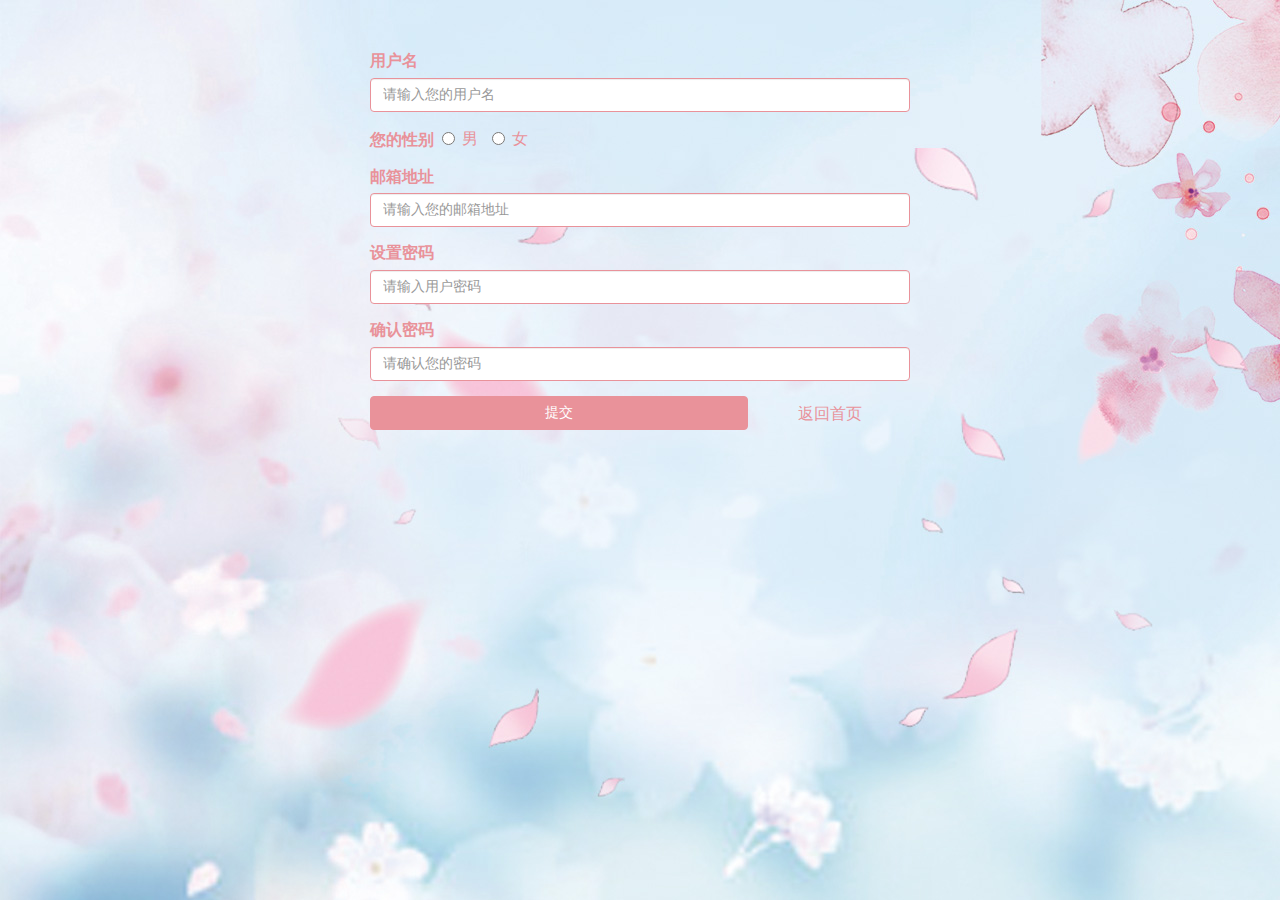
<file: register.html>
<!doctype html>
<html>
<head>
<meta charset="utf-8">
<meta http-equiv="X-UA-Compatible" content="IE=edge">
<meta name="viewport" content="width=device-width, initial-scale=1 , user-scalable=no">
<link href="img/icon.ico" rel="shortcut icon"/>
<link rel="stylesheet" href="css/bootstrap.min.css"/>
<link rel="stylesheet" href="css/animate.css"/>
<link rel="stylesheet" href="css/css.css"/>
<title>注册界面</title>
<script src="js/jquery-1.11.3.min.js"></script>
<script src="js/bootstrap.min.js"></script>
<script src="js/wow.min.js"></script>
<script>
$(function(){
	new WOW().init();	
});
</script>
</head>

<body style=" background:url(img/login_bg.jpg); ">
	<div class="container">
    	<div class="col-md-3"></div>
        <div class="col-md-6 wow slideInLeft" data-wow-duration="1s">
			<div class="login">
            	<form action="#" method="post">
                	<div class="form-group">
                    	<label for="username">用户名</label>
                        <input type="text" class="form-control" id="username" placeholder="请输入您的用户名">
                    </div>
                 	<div class="form-group" id="gendar">
                    	<span>您的性别</span>&nbsp;
                    	<label class="radio-inline" for="boy"><input type="radio" name="gendar" id="boy">男</label>
						<label class="radio-inline" yfor="girl"><input type="radio" name="gendar" id="girl"> 女</label>
                    </div>
                	<div class="form-group">
                    	<label for="email">邮箱地址</label>
                        <input type="email" class="form-control" id="email" placeholder="请输入您的邮箱地址">
                    </div>
                    <div class="form-group">
                        <label for="password">设置密码</label>
                        <input type="password" class="form-control" id="password" placeholder="请输入用户密码">
                    </div>
                    <div class="form-group">
                        <label for="password1">确认密码</label>
                        <input type="password" class="form-control" id="password1" placeholder="请确认您的密码">
                    </div>
                    <a  href="index.html" class="btn btn-default" role="btn">提交</a><a  href="index.html" class="return_index">返回首页</a>
                </form>
            </div>
        </div>
        <div class="col-md-3"></div>
    </div>
</body>
</html>
</file>
<file: css/css.css>
/*public*/
body { font-family:'微软雅黑'; color:#e9929a; font-size:16px;  }

/*login*/
.login input, .login input:focus, .login .btn-default, .login .btn-default:hover { border:1px solid #e9929a; }
.login { margin:50px 0; }
.login .btn-default { width:70%;  color:#FFF; background:#e9929a; transition:all 0.3s; }
.login .btn-default:hover { background:#FFF; color:#e9929a; }
.login #gendar span { position:relative; top:2px; font-weight:bold; }
.login .return_index { color:#e9929a; position:relative; left:50px; top:2px; }

@media (max-width:768px) {
	.login .btn-default { width:100%; }
	.login .return_index { left:0; top:12px; }
}
</file>
